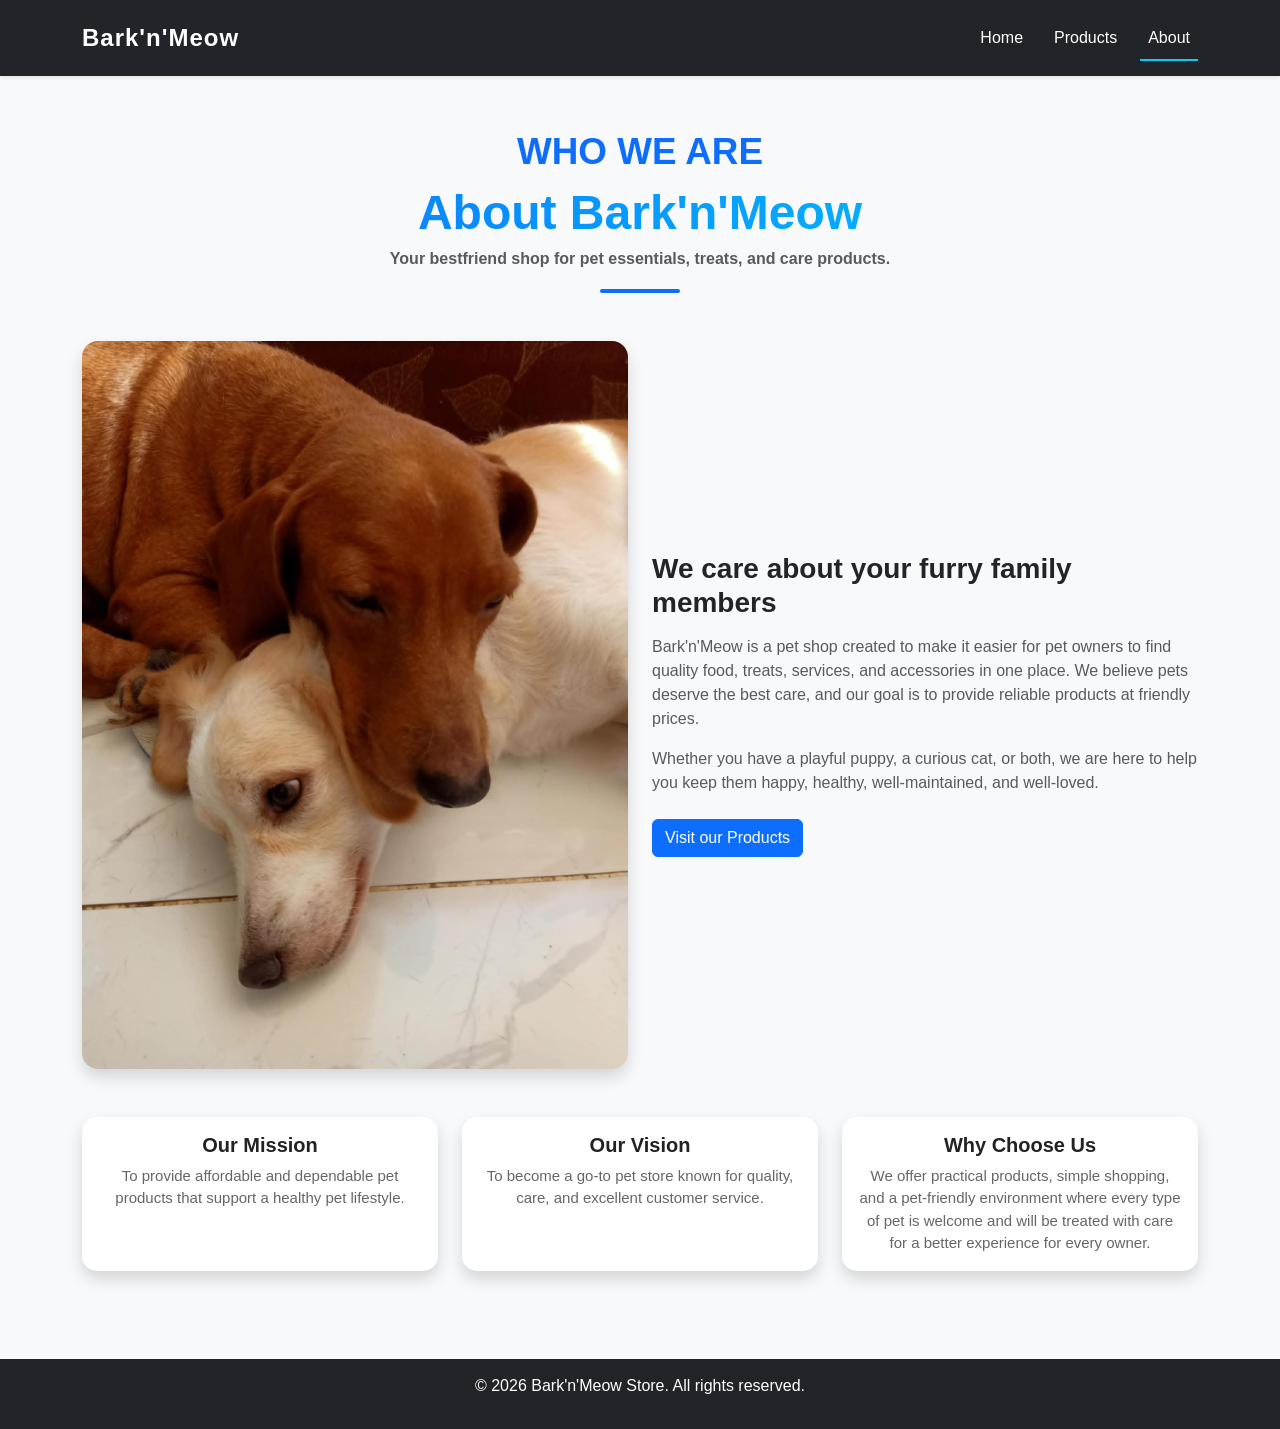
<file: About.html>
<!DOCTYPE html>
<html lang="en">
<head>
    <meta charset="UTF-8">
    <meta name="viewport" content="width=device-width, initial-scale=1.0">
    <title>Bark'n'Meow | About</title>
<!-- Bootstrap 5 CSS -->
<link href="https://cdn.jsdelivr.net/npm/bootstrap@5.3.3/dist/css/bootstrap.min.css" rel="stylesheet">
<!-- External CSS -->
<link rel="stylesheet" href="style.css">
<!-- Tab icon -->
<link rel="icon" href="https://encrypted-tbn0.gstatic.com/images?q=tbn:ANd9GcRTKO5Qy4DjGtdvbmsnaeNBVXatTBHjOIjg03ztxDqyNQ&s=10" type="image/png">

</head>
<body>

<!-- Navigation -->
<nav class="navbar navbar-expand-lg navbar-dark bg-dark shadow-sm">
    <div class="container">
        <a class="navbar-brand fw-bold" href="main.html">Bark'n'Meow</a>

        <button class="navbar-toggler" type="button" data-bs-toggle="collapse"
            data-bs-target="#navbarNav" aria-controls="navbarNav"
            aria-expanded="false" aria-label="Toggle navigation">
            <span class="navbar-toggler-icon"></span>
        </button>
        <div class="collapse navbar-collapse" id="navbarNav">
            <ul class="navbar-nav ms-auto">
                <li class="nav-item">
                    <a class="nav-link" href="index.html">Home</a>
                </li>
                <li class="nav-item">
                    <a class="nav-link" href="products.html">Products</a>
                </li>
                <li class="nav-item">
                    <a class="nav-link active" href="about.html">About</a>
                </li>
            </ul>
        </div>
    </div>
</nav>
<!-- Main -->
<main class="container py-5">

    <div class="section-title text-center mb-5">
        <span class="text-primary fw-semibold text-uppercase">Who We Are</span>
        <h2>About Bark'n'Meow</h2>
        <p class="text-muted">Your bestfriend shop for pet essentials, treats, and care products.</p>
    </div>

    <div class="row align-items-center g-4 mb-5">
        <div class="col-lg-6">
            <img src="peanut and snow.jpg" 
                 class="img-fluid rounded-4 shadow" alt="Pets">
        </div>
        <div class="col-lg-6">
            <h3 class="fw-bold mb-3">We care about your furry family members</h3>
            <p class="text-muted">
                Bark'n'Meow is a pet shop created to make it easier for pet owners to find quality food,
                treats, services, and accessories in one place. We believe pets deserve the best care, and our goal
                is to provide reliable products at friendly prices.
            </p>
            <p class="text-muted">
                Whether you have a playful puppy, a curious cat, or both, we are here to help you keep them
                happy, healthy, well-maintained, and well-loved.
            </p>
            <a href="products.html" class="btn btn-primary mt-2">Visit our Products</a>
        </div>
    </div>

    <div class="row g-4">
        <div class="col-md-4">
            <div class="card h-100 shadow service-card">
                <div class="card-body text-center">
                    <h5 class="card-title">Our Mission</h5>
                    <p class="card-text">
                        To provide affordable and dependable pet products that support a healthy pet lifestyle.
                    </p>
                </div>
            </div>
        </div>

        <div class="col-md-4">
            <div class="card h-100 shadow service-card">
                <div class="card-body text-center">
                    <h5 class="card-title">Our Vision</h5>
                    <p class="card-text">
                        To become a go-to pet store known for quality, care, and excellent customer service.
                    </p>
                </div>
            </div>
        </div>

        <div class="col-md-4">
            <div class="card h-100 shadow service-card">
                <div class="card-body text-center">
                    <h5 class="card-title">Why Choose Us</h5>
                    <p class="card-text">
                        We offer practical products, simple shopping, and a pet-friendly environment where every type of pet is welcome and will be treated with care for a better experience for every owner.
                    </p>
                </div>
            </div>
        </div>
    </div>

</main>

<!-- Footer -->
<footer>
    <p>&copy; 2026 Bark'n'Meow Store. All rights reserved.</p>
</footer>

<!-- Bootstrap 5 JS -->
<script src="https://cdn.jsdelivr.net/npm/bootstrap@5.3.3/dist/js/bootstrap.bundle.min.js"></script>


</body>
</html>
</file>
<file: style.css>
/* Reset */
* {
    margin: 0;
    padding: 0;
    box-sizing: border-box;
}

/* Body */
body {
    font-family: Arial, sans-serif;
    background-color: #f8f9fa;
}

/* Header */
.section-title h2{
    font-size:3rem;
    font-weight:750;
    background:linear-gradient(90deg,#0d6efd,#00c6ff);
    background-clip:text;
    -webkit-text-fill-color:transparent;
    margin:5px 0;
}
/* Line section */
.section-title::after{
    content:"";
    display:block;
    width:80px;
    height:4px;
    margin:18px auto 0;
    border-radius:20px;
    background:#0d6efd;
}

.section-title p{
    max-width:600px;
    margin:auto;
    height:1.5;
    font-size:1rem;
}

/* Navbar */
.navbar {
    padding: 15px 0;
}

.navbar-brand {
    font-size: 1.5rem;
    letter-spacing: 1px;
}

.nav-link {
    color: white !important;
    margin-left: 15px;
    transition: 0.3s;
    position: relative;
}

.nav-link:hover {
    color: #0dcaf0 !important;
}

.nav-link::after {
    content: "";
    position: absolute;
    left: 0;
    bottom: -3px;
    width: 0;
    height: 2px;
    background: #0dcaf0;
    transition: 0.3s;
}

.nav-link:hover::after,
.nav-link.active::after {
    width: 100%;
}

/* Main Content */
main {
    padding: 50px 0;
}

/* Section Title */
.section-title {
    font-size: 2.3rem;
    font-weight: bold;
    color: #333;
    margin-bottom: 20px;
}

/* Service Cards */
.service-card {
    border: none;
    border-radius: 15px;
    overflow: hidden;
    box-shadow: 0 5px 15px rgba(0, 0, 0, 0.1);
    transition: 0.3s ease;
}

.service-card:hover {
    transform: translateY(-8px);
    box-shadow: 0 12px 20px rgba(0, 0, 0, 0.2);
    object-fit: cover;
}

.service-card img {
    height: 250px;
    width: 100%;
    object-fit: cover;
}

.card-title {
    font-weight: bold;
    color: #222;
}

.card-text {
    color: #666;
    font-size: 15px;
    height: 1.5;
    margin-bottom: 20px;
}

.service-card .card-body {
    flex: 1;
    display: flex;
    flex-direction: column;
}

/* Grooming Button */
.btn-grooming {
    background-color: #ff7f50;
    color: white;
    border: none;
    border-radius: 8px;
    padding: 10px;
    transition: 0.3s;
}

.btn-grooming:hover {
    background-color: #e6673d;
    color: white;
}

/* Footer */
footer {
    background-color: #212529;
    color: white;
    text-align: center;
    padding: 15px;
    margin-top: 40px;
}

/* Tablet */
@media (max-width: 768px) {
    .navbar-nav {
        text-align: center;
    }

    .nav-link {
        margin: 10px 0;
    }

    main {
        padding: 30px 15px;
    }

    .section-title {
        font-size: 2rem;
    }
}

/* Mobile */
@media (max-width: 576px) {
    header h1 {
        font-size: 1.6rem;
    }

    main {
        padding: 20px 10px;
    }

    .section-title {
        font-size: 1.8rem;
    }

    .service-card img {
        height: 200px;
    }

    .card-title {
        font-size: 1.1rem;
    }

    .card-text {
        font-size: 14px;
    }

    footer {
        font-size: 0.9rem;
    }
}
</file>
